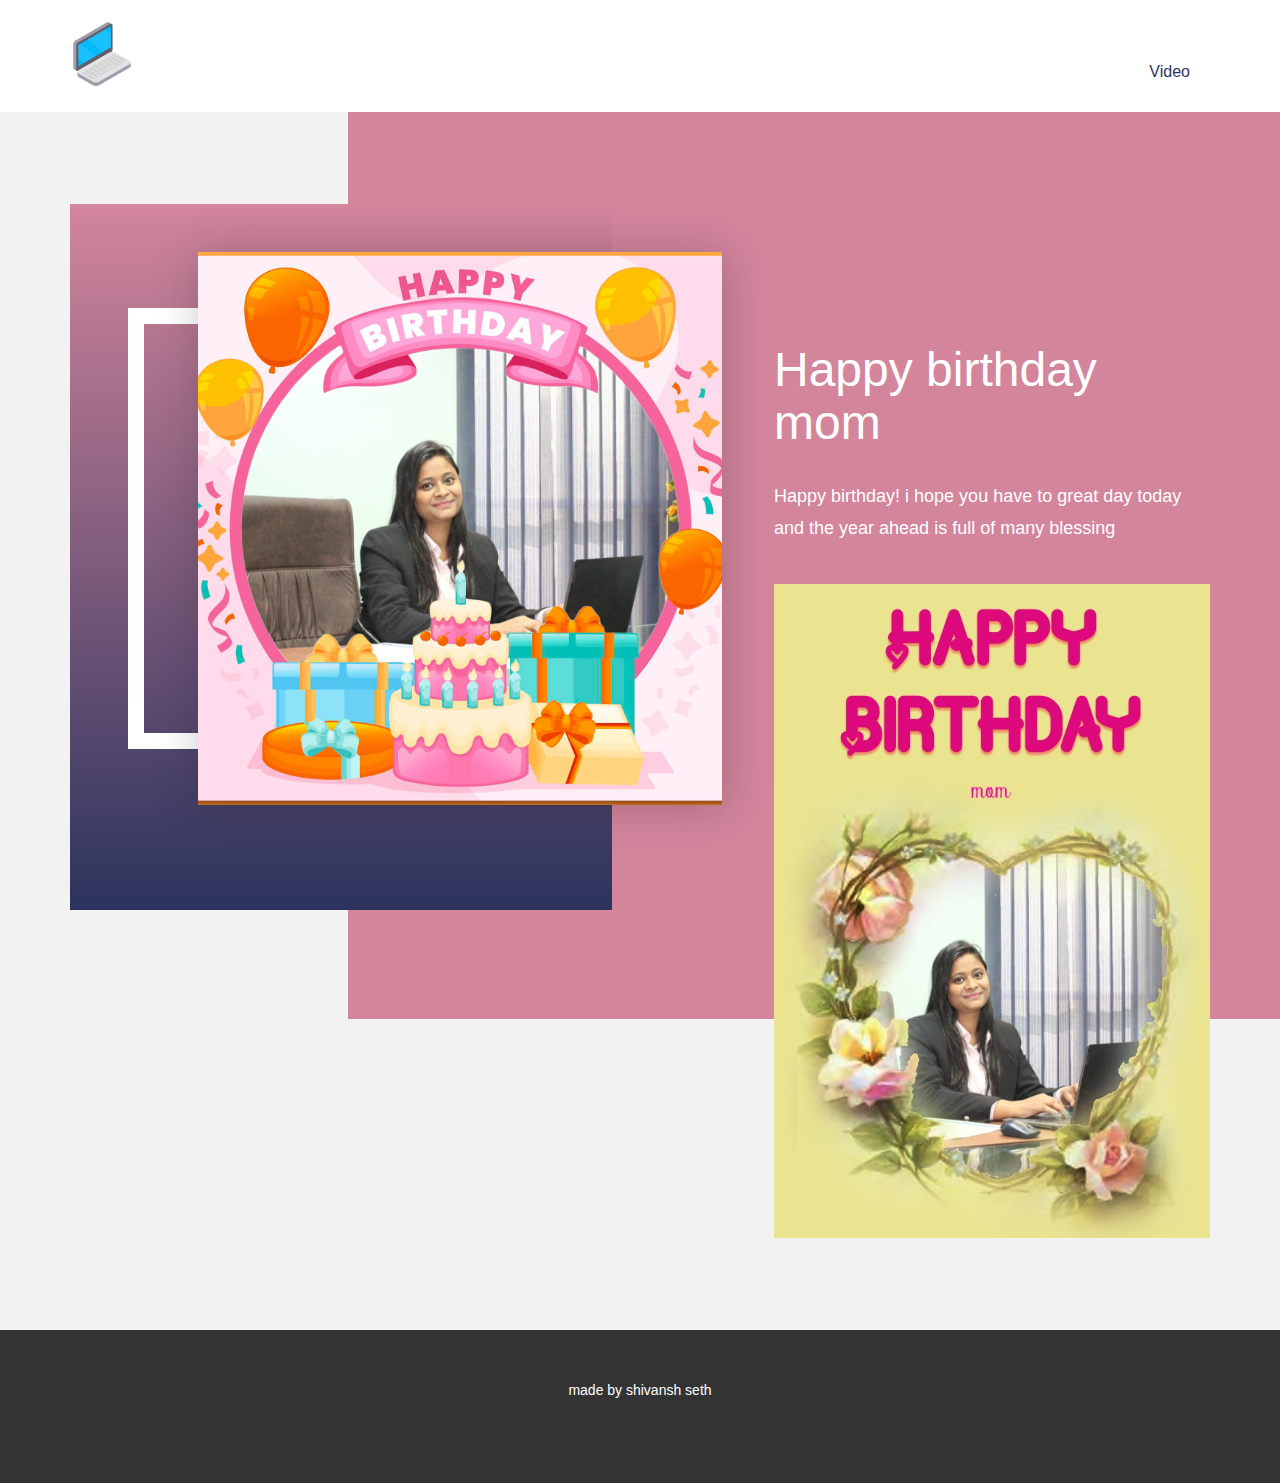
<file: index.html>
<!DOCTYPE html>
<!-- saved from url=(0090)https://website236827.nicepage.io/Page-1.html?version=a93ecc5e-6cf0-40fc-83ee-5b53ab7c0372 -->
<html style="font-size: 16px;" class="u-responsive-xl"><head><meta http-equiv="Content-Type" content="text/html; charset=UTF-8">
    <meta name="viewport" content="width=device-width, initial-scale=1.0">
    
    <meta name="keywords" content="Easy chocolate cake recipe">
    <meta name="description" content="">
    <meta name="page_type" content="np-template-header-footer-from-plugin">
    <title>mom birthday</title>
    <link rel="stylesheet" href="./nicepage.css" media="screen">
    <script class="u-script" type="text/javascript" src="./jquery-1.9.1.min.js.download" defer=""></script>
    <script class="u-script" type="text/javascript" src="./nicepage.js.download" defer=""></script>
    <meta name="generator" content="Nicepage 3.6.2, nicepage.com">
    <link id="u-theme-google-font" rel="stylesheet" href="./css">
    <link id="u-page-google-font" rel="stylesheet" href="./css(1)">
    <style class="u-style">.u-section-2 {
  background-image: none;
  min-height: 907px;
}
.u-section-2 .u-shape-1 {
  background-image: none;
  width: calc(((100% - 1140px) / 2) + 862px);
  height: 907px;
  margin: 0 0 0 auto;
}
.u-section-2 .u-layout-wrap-1 {
  width: 1140px;
  margin: -815px auto 92px;
}
.u-section-2 .u-layout-cell-1 {
  background-image: none;
  min-height: 736px;
}
.u-section-2 .u-container-layout-1 {
  padding-bottom: 30px;
}
.u-section-2 .u-shape-2 {
  background-image: linear-gradient(#d3859c, #2b335d);
  width: 542px;
  height: 706px;
  margin: 0 auto 0 0;
}
.u-section-2 .u-shape-3 {
  width: 433px;
  height: 441px;
  background-image: none;
  margin: -602px auto 0 58px;
}
.u-section-2 .u-image-1 {
  width: 524px;
  height: 553px;
  object-position: 50% 0%;
  background-position: 50% 0%;
  box-shadow: 2px 2px 40px 0 rgba(26,26,26,0.25);
  margin: -497px 32px 0 auto;
}
.u-section-2 .u-layout-cell-2 {
  background-image: none;
  min-height: 723px;
}
.u-section-2 .u-container-layout-2 {
  padding: 140px 0 0 20px;
}
.u-section-2 .u-text-1 {
  background-image: none;
  font-size: 3rem;
  margin: 0;
}
.u-section-2 .u-text-2 {
  line-height: 1.8;
  font-size: 1.125rem;
  margin: 30px 0 0;
}
.u-section-2 .u-text-3 {
  margin: 30px 77px 0 0;
}
.u-section-2 .u-btn-1 {
  background-image: none;
  border-style: none none solid;
  padding: 0;
}
.u-section-2 .u-btn-2 {
  letter-spacing: 2px;
  margin: 30px auto 0 0;
  padding: 10px 45px 10px 44px;
}
@media (max-width: 1199px) {
  .u-section-2 {
    min-height: 872px;
  }
  .u-section-2 .u-shape-1 {
    width: calc(((100% - 940px) / 2) + 766px);
    height: 872px;
  }
  .u-section-2 .u-layout-wrap-1 {
    width: 940px;
    margin-top: -766px;
    margin-bottom: 106px;
  }
  .u-section-2 .u-layout-cell-1 {
    min-height: 661px;
  }
  .u-section-2 .u-shape-2 {
    width: 478px;
    height: 648px;
  }
  .u-section-2 .u-shape-3 {
    width: 440px;
    margin-top: -545px;
    margin-left: 51px;
  }
  .u-section-2 .u-image-1 {
    width: 426px;
    margin-top: -510px;
    margin-right: 34px;
  }
  .u-section-2 .u-layout-cell-2 {
    min-height: 661px;
  }
  .u-section-2 .u-container-layout-2 {
    padding-top: 26px;
    padding-bottom: 26px;
  }
  .u-section-2 .u-text-3 {
    margin-right: 0;
  }
}
@media (max-width: 991px) {
  .u-section-2 {
    min-height: 725px;
  }
  .u-section-2 .u-shape-1 {
    width: calc(((100% - 720px) / 2) + 580px);
    height: 726px;
  }
  .u-section-2 .u-layout-wrap-1 {
    width: 720px;
    margin-top: -654px;
    margin-bottom: 71px;
  }
  .u-section-2 .u-layout-cell-1 {
    min-height: 583px;
  }
  .u-section-2 .u-container-layout-1 {
    padding-bottom: 0;
  }
  .u-section-2 .u-shape-2 {
    height: 582px;
    width: 398px;
  }
  .u-section-2 .u-shape-3 {
    width: 415px;
    height: 348px;
    margin-top: -479px;
    margin-right: 0;
    margin-left: auto;
  }
  .u-section-2 .u-image-1 {
    width: 364px;
    height: 473px;
    object-position: 0% 0%;
    margin-top: -405px;
    margin-right: 0;
  }
  .u-section-2 .u-layout-cell-2 {
    min-height: 583px;
  }
  .u-section-2 .u-container-layout-2 {
    padding-top: 45px;
  }
  .u-section-2 .u-text-1 {
    font-size: 2rem;
  }
  .u-section-2 .u-text-2 {
    font-size: 1rem;
  }
}
@media (max-width: 767px) {
  .u-section-2 {
    min-height: 1182px;
  }
  .u-section-2 .u-shape-1 {
    width: calc(((100% - 540px) / 2) + 478px);
    left: auto;
    right: 0;
    height: auto;
    margin: initial;
  }
  .u-section-2 .u-layout-wrap-1 {
    width: 540px;
    margin-top: 72px;
    margin-bottom: 60px;
  }
  .u-section-2 .u-layout-cell-1 {
    min-height: 581px;
  }
  .u-section-2 .u-container-layout-1 {
    padding-bottom: 0;
  }
  .u-section-2 .u-shape-3 {
    margin-top: -473px;
    margin-right: auto;
  }
  .u-section-2 .u-image-1 {
    width: 424px;
    height: 483px;
    margin-top: -420px;
  }
  .u-section-2 .u-layout-cell-2 {
    min-height: 100px;
  }
  .u-section-2 .u-container-layout-2 {
    padding-top: 49px;
    padding-left: 105px;
  }
}
@media (max-width: 575px) {
  .u-section-2 {
    min-height: 1023px;
  }
  .u-section-2 .u-shape-1 {
    width: 361px;
    height: auto;
    margin: initial;
  }
  .u-section-2 .u-layout-wrap-1 {
    width: 340px;
  }
  .u-section-2 .u-layout-cell-1 {
    min-height: 424px;
  }
  .u-section-2 .u-shape-2 {
    height: 394px;
    width: 303px;
  }
  .u-section-2 .u-shape-3 {
    height: 248px;
    width: 271px;
    margin-top: -326px;
    margin-left: 29px;
  }
  .u-section-2 .u-image-1 {
    width: 272px;
    height: 310px;
    margin-top: -279px;
  }
  .u-section-2 .u-container-layout-2 {
    padding-top: 30px;
    padding-left: 60px;
  }
}</style>
    
    <script type="application/ld+json">{
		"@context": "http://schema.org",
		"@type": "Organization",
		"name": "",
		"url": "https://website236827.nicepage.io/Page-1.html",
		"logo": "//capp.nicepage.com/5c57c96d4e2ee7269fed4298fc9b5792b29f52c2/images/default-logo.png"
}</script>
    <meta property="og:title" content="Page 1">
    <meta property="og:type" content="website">
    <meta name="theme-color" content="#2b335d">
    <link rel="canonical" href="https://website236827.nicepage.io/Page-1.html">
    <meta property="og:url" content="https://website236827.nicepage.io/Page-1.html">
  
</head>
  <body class="u-body">
<header class="u-clearfix u-header u-header" id="sec-1f76"><div class="u-clearfix u-sheet u-valign-middle u-sheet-1">
        <a href="https://imaginationsea.in/" class="u-image u-logo u-image-1">
          <img src="./default-logo.png" class="u-logo-image u-logo-image-1">
        </a>
        <nav class="u-menu u-menu-dropdown u-offcanvas u-menu-1">
          <div class="menu-collapse" style="font-size: 1rem; letter-spacing: 0px;">
            <a class="u-button-style u-custom-left-right-menu-spacing u-custom-padding-bottom u-custom-top-bottom-menu-spacing u-nav-link u-text-active-palette-1-base u-text-hover-palette-2-base" href="https://website236827.nicepage.io/Page-1.html?version=a93ecc5e-6cf0-40fc-83ee-5b53ab7c0372#">
              <svg><use xlink:href="#menu-hamburger"></use></svg>
              <svg version="1.1" xmlns="http://www.w3.org/2000/svg" xmlns:xlink="http://www.w3.org/1999/xlink"><defs><symbol id="menu-hamburger" viewBox="0 0 16 16" style="width: 16px; height: 16px;"><rect y="1" width="16" height="2"></rect><rect y="7" width="16" height="2"></rect><rect y="13" width="16" height="2"></rect>
</symbol>
</defs></svg>
            </a>
          </div>
          <div class="u-nav-container">
<div class="u-nav-popup fake u-hidden">               <ul class="u-nav u-unstyled"><li class="u-nav-item"><a class="u-nav-link">Menu Item 1</a></li><li class="u-nav-item"><a class="u-nav-link">Menu Item 2</a></li><li class="u-nav-item"><a class="u-nav-link">Menu Item 3</a></li>               </ul>           </div></li>
</li>
</li><li class="u-nav-item"><a class="u-button-style u-nav-link u-text-active-palette-1-base u-text-hover-palette-2-base active" href="video.html" data-page-id="236868" style="padding: 10px 20px;">Video</a>
</li></ul>
          </div>
          <div class="u-nav-container-collapse">
            <div class="u-black u-container-style u-inner-container-layout u-opacity u-opacity-95 u-sidenav">
              <div class="u-sidenav-overflow">
                <div class="u-menu-close"></div>
                <ul class="u-align-center u-nav u-popupmenu-items u-unstyled u-nav-2"><li class="u-nav-item"><a class="u-button-style u-nav-link" href="https://website236827.nicepage.io/Home.html" data-page-id="236830">Home</a>
</li><li class="u-nav-item"><a class="u-button-style u-nav-link" href="https://website236827.nicepage.io/About.html" data-page-id="236828">About</a>
</li><li class="u-nav-item"><a class="u-button-style u-nav-link" href="https://website236827.nicepage.io/Contact.html" data-page-id="236829">Contact</a>
</li><li class="u-nav-item"><a class="u-button-style u-nav-link active" href="https://website236827.nicepage.io/Page-1.html" data-page-id="236868">Page 1</a>
</li></ul>
              </div>
            </div>
            <div class="u-black u-menu-overlay u-opacity u-opacity-70"></div>
          </div>
        <style class="offcanvas-style">            .u-offcanvas .u-sidenav { flex-basis: 250px !important; }            .u-offcanvas:not(.u-menu-open-right) .u-sidenav { margin-left: -250px; }            .u-offcanvas.u-menu-open-right .u-sidenav { margin-right: -250px; }            @keyframes menu-shift-left    { from { left: 0;        } to { left: 250px;  } }            @keyframes menu-unshift-left  { from { left: 250px;  } to { left: 0;        } }            @keyframes menu-shift-right   { from { right: 0;       } to { right: 250px; } }            @keyframes menu-unshift-right { from { right: 250px; } to { right: 0;       } }            </style></nav>
      </div></header>
    
    <section class="u-clearfix u-grey-5 u-valign-middle-lg u-valign-middle-md u-valign-middle-xl u-section-2" id="carousel_e355">
      <div class="u-expanded-height-sm u-expanded-height-xs u-palette-3-base u-shape u-shape-rectangle u-shape-1"></div>
      <div class="u-clearfix u-layout-wrap u-layout-wrap-1">
        <div class="u-gutter-0 u-layout">
          <div class="u-layout-row">
            <div class="u-container-style u-layout-cell u-left-cell u-size-36 u-layout-cell-1">
              <div class="u-container-layout u-container-layout-1">
                <div class="u-gradient u-shape u-shape-rectangle u-shape-2"></div>
                <div class="u-border-16 u-border-white u-shape u-shape-rectangle u-shape-3"></div>
                <img class="u-image u-image-1" src="./342-min.jpg" data-image-width="1200" data-image-height="1182">
              </div>
            </div>
            <div class="u-align-left u-container-style u-layout-cell u-right-cell u-size-24 u-layout-cell-2">
              <div class="u-container-layout u-valign-top u-container-layout-2">
                <h1 class="u-custom-font u-font-montserrat u-text u-text-body-alt-color u-text-1">Happy birthday mom<span style="font-weight: 700;"></span>
                </h1>
                <p class="u-text u-text-body-alt-color u-text-2">Happy birthday! i hope you have to great day today and the year ahead is full of many blessing</p>
                </p>
                <img src="./mom bir.png">
              </div>
            </div>
          </div>
        </div>
      </div>
    </section>
    
    
<footer class="u-align-center u-clearfix u-footer u-grey-80 u-footer" id="sec-c50e"><div class="u-clearfix u-sheet u-sheet-1">
        <p class="u-small-text u-text u-text-variant u-text-1">made by shivansh seth</p>
      </div></footer>
    <section class="u-backlink u-clearfix u-grey-80">
      
    </section>
  
</body></html>
</file>
